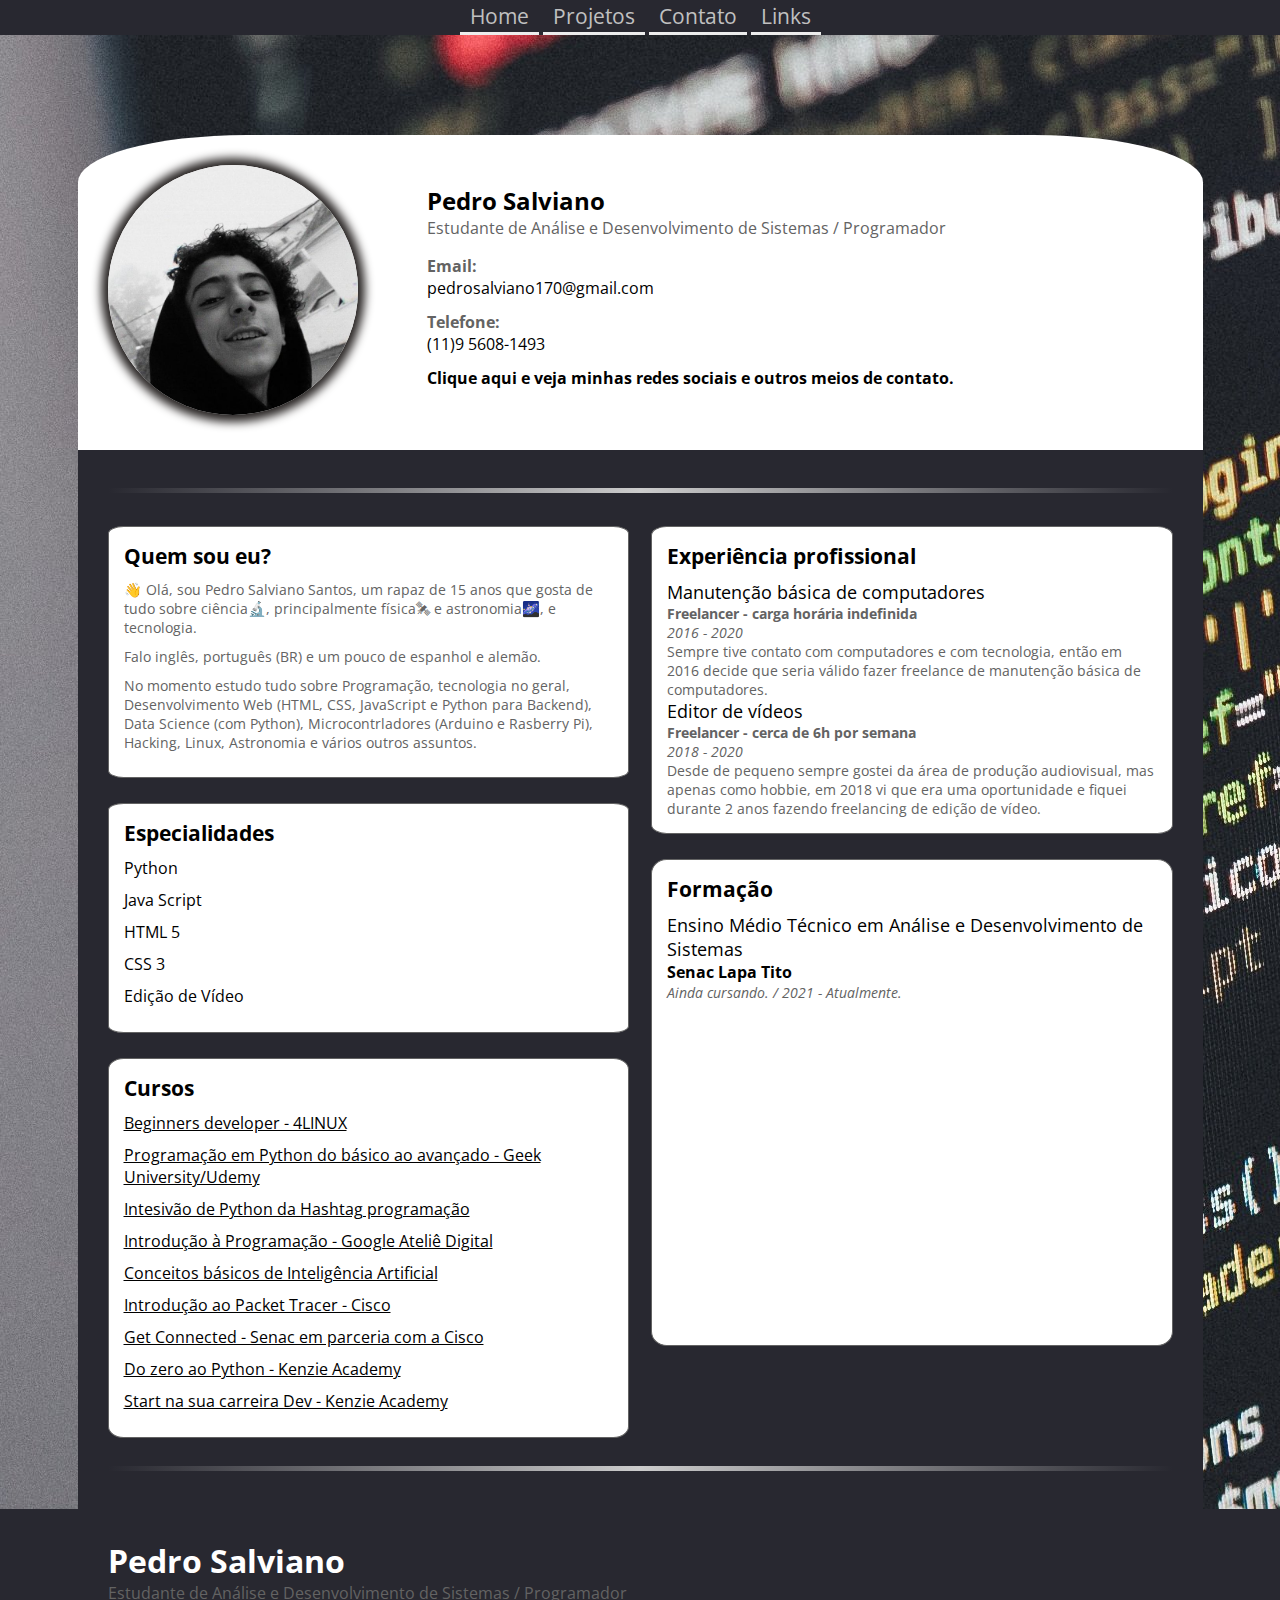
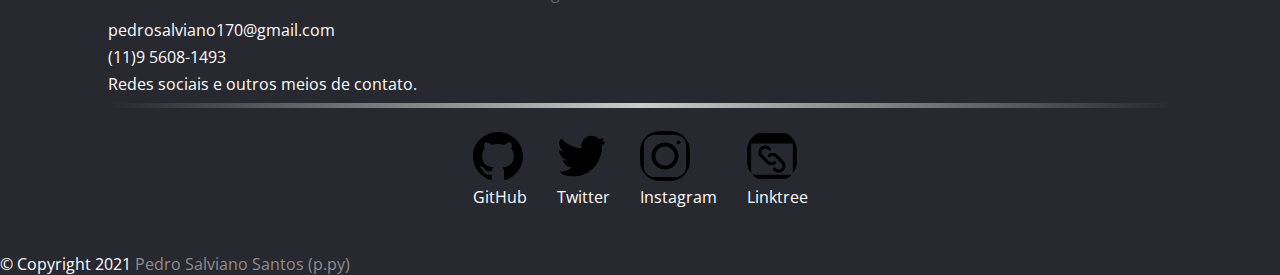
<file: index.html>
<!DOCTYPE html>
<!-- Setting up the basics -->
<html lang="pt-br">
    <head>
        <link rel="preconnect" href="https://fonts.gstatic.com">
        <link href="https://fonts.googleapis.com/css2?family=Open+Sans:ital,wght@0,300;0,400;0,600;0,700;0,800;1,300;1,400;1,600;1,700;1,800&display=swap" rel="stylesheet">
        <meta charset="UTF-8">
        <meta http-equiv="X-UA-Compatible" content="IE=edge">
        <meta name="viewport" content="width=device-width, initial-scale=1.0">
        <title>Pedro Salviano - Portfólio</title>
        <link rel="stylesheet" href="./css/style.css">
        <link rel="icon" type="imagem/png" href="./imgs/iconn.png" />
    </head>
    <!-- Background image for the pages (all the same)-->
    <body background="./imgs/background2.jpg">
            <!-- Menu of navigation -->
            <nav class="menu">
                <ul>
                    <li><a href="home.html">Home</a></li> <!-- Link to the home page-->
                    <li><a href="projetos.html">Projetos</a></li> <!-- Link to the projects page -->
                    <li><a href="contato.html">Contato</a></li> <!-- Link to the contact page -->
                    <li><a href="links.html">Links</a></li> <!-- Link to the links page -->
                </ul>
            </nav>
            <header>
                <div class="container">
                    <!--My photo -->
                    <div class="linha">
                            <div class="coluna coluna-esquerda">
                                <figure>
                                    <img src="./imgs/foto_perfil.jpg" alt="Foto de perfil - Pedro Salviano">
                                    <figcaption class="hidden">Foto de Perfil - Pedro Salviano</figcaption>
                                </figure>
                            </div>

                            <!-- Basic description -->
                            <div class="coluna coluna-direita">
                                <h1 class="nome-header">Pedro Salviano</h1> 
                                <p class="descrição-header">Estudante de Análise e Desenvolvimento de Sistemas / Programador</p>
                                <ul>
                                    <li><p>Email:</p><a href="mailto:pedrosalviano170@gmail.com">pedrosalviano170@gmail.com</a></li>
                                    <li><p>Telefone:</p><a href="tel:5511956081493">(11)9 5608-1493</a></li>
                                    <li class="meios-de-contato"><p><a href="https://linktr.ee/p.py">Clique aqui e veja minhas redes sociais e outros meios de contato.</a></p></li>
                                </ul>
                            </div>
                        </div>
                </div>
            </header>
            <main>
                <div class="container">
                    <hr />
                    <div class="linha">
                        <!-- Left side content  -->
                        <div class="coluna colunca-esquerda">
                            <!-- Section about me -->
                            <section>
                                <ul>
                                    <h2>Quem sou eu?</h2>
                                    <li><p>👋 Olá, sou Pedro Salviano Santos, um rapaz de 15 anos que gosta de tudo sobre ciência🔬, principalmente física🛰 e astronomia🌌, e tecnologia. </p></li>
                                    <li><p>Falo inglês, português (BR) e um pouco de espanhol e alemão. </p></li>
                                    <li><p>No momento estudo tudo sobre Programação, tecnologia no geral, Desenvolvimento Web (HTML, CSS, JavaScript e Python para Backend), Data Science (com Python), Microcontrladores (Arduino e Rasberry Pi), Hacking, Linux, Astronomia e vários outros assuntos.</p></li>
                                </ul>
                            </section>

                            <!-- Section with the knowledge-->
                            <section>
                                <h2>Especialidades</h2>
                                <ul>
                                    <li>Python</li>
                                    <li>Java Script</li>
                                    <li>HTML 5</li>
                                    <li>CSS 3</li>
                                    <li>Edição de Vídeo</li>
                                </ul>
                            </section>

                            <!-- My courses -->
                            <section>
                                <h2>Cursos</h2>
                                <ul class="cursos">
                                    <li><a href="https://4linux.com.br/cursos/treinamento/beginners-developer/">Beginners developer - 4LINUX</a></li>
                                    <li><a href="https://www.udemy.com/course/curso-de-programacao-em-python-do-basico-ao-avancado">Programação em Python do básico ao avançado - Geek University/Udemy</a></li>
                                    <li><a href="https://www.youtube.com/channel/UCafFexaRoRylOKdzGBU6Pgg">Intesivão de Python da Hashtag programação</a></li>
                                    <li><a href="https://learndigital.withgoogle.com/ateliedigital/course/basics-code">Introdução à Programação - Google Ateliê Digital</a></li>
                                    <li><a href="https://learndigital.withgoogle.com/ateliedigital/course/machine-learning-basics">Conceitos básicos de Inteligência Artificial</a></li>
                                    <li><a href="https://www.netacad.com/courses/packet-tracer/introduction-packet-tracer">Introdução ao Packet Tracer - Cisco</a></li>
                                    <li><a href="https://www.netacad.com/portal/web/self-enroll/m/course-682">Get Connected - Senac em parceria com a Cisco</a></li>
                                    <li><a href="https://s3.us-west-2.amazonaws.com/secure.notion-static.com/870ea482-4646-44a9-88a8-aa8f740e4afd/Certificado_Semana_0_ao_Python_-_Pedro_Salviano_Santos.pdf?X-Amz-Algorithm=AWS4-HMAC-SHA256&X-Amz-Credential=AKIAT73L2G45O3KS52Y5%2F20210323%2Fus-west-2%2Fs3%2Faws4_request&X-Amz-Date=20210323T023033Z&X-Amz-Expires=86400&X-Amz-Signature=ed3487c4a697b2f9629abb399646152264998e663632a3a1940acef581cd54ef&X-Amz-SignedHeaders=host&response-content-disposition=filename%20%3D%22Certificado%2520Semana%25200%2520ao%2520Python%2520-%2520Pedro%2520Salviano%2520Santos.pdf%22">Do zero ao Python - Kenzie Academy</a></li>
                                    <li><a href="https://www.youtube.com/watch?v=gLvae3ubuNU">Start na sua carreira Dev - Kenzie Academy</a></li>
                                </ul>
                            </section>
                        </div>

                        <!-- Right side content-->
                        <div class="coluna coluna-direita">
                            <!-- Professionla experiences -->
                            <section>
                                <h2>Experiência profissional</h2>
                                <h3>Manutenção básica de computadores</h3>
                                <p><strong>Freelancer - carga horária indefinida</strong></p>
                                <p><em>2016 - 2020</em></p>
                                <p>Sempre tive contato com computadores e com tecnologia, então em 2016 decide que seria válido fazer freelance de manutenção básica de computadores.</p>
                                <h3>Editor de vídeos</h3>
                                <p><strong>Freelancer - cerca de 6h por semana</strong></p>
                                <p><em>2018 - 2020</em></p>
                                <p>Desde de pequeno sempre gostei da área de produção audiovisual, mas apenas como hobbie, em 2018 vi que era uma oportunidade e fiquei durante 2 anos fazendo freelancing de edição de vídeo.</p>
                            </section>

                            <!-- Formation -->
                            <section class="formação">
                                <h2>Formação</h2>
                                <h3>Ensino Médio Técnico em Análise e Desenvolvimento de Sistemas</h3>
                                <strong>Senac Lapa Tito</strong>
                                <p><em>Ainda cursando. / 2021 - Atualmente.</em></p>
                            </section>
                        </div>
                    </div>
                    <hr class="divisor-main-footer" />
                </div>
            </main>

            <!-- The footer content -->
            <footer>
                <div class="container">
                    <nav>
                        <!-- Contact info -->
                        <div class="info-contato">
                            <h1>Pedro Salviano</h1> 
                            <p>Estudante de Análise e Desenvolvimento de Sistemas / Programador</p>
                            <ul>
                                <li><a href="mailto:pedrosalviano170@gmail.com">pedrosalviano170@gmail.com</a></li>
                                <li><a href="tel:5511956081493">(11)9 5608-1493</a></li>
                                <li><a href="https://linktr.ee/p.py">Redes sociais e outros meios de contato.</a></li>
                            </ul>
                        </div> 
                    </nav>
                    <hr />
                    <!-- Another navigation menu, but this time for my social-medias -->
                    <nav>
                        <ul class="redes-sociais">
                            <li>
                                <a href="https://github.com/P-py">
                                <img src="./imgs/github.svg" alt="">
                                <p>GitHub</p>
                                </a>
                            </li>
                            <li>
                                <a href="https://twitter.com/curliy1">
                                <img src="./imgs/twitter.svg" alt="">
                                <p>Twitter</p>
                                </a>
                            </li>
                            <li>
                                <a href="https://www.instagram.com/__pedrossantos/">
                                <img src="./imgs/instagram.svg" alt="">
                                <p>Instagram</p>
                                </a>
                            </li>
                            <li>
                                <a href="https://linktr.ee/p.py">
                                <img src="./imgs/link-da-web.svg" alt="">
                                <p>Linktree</p>
                                </a>
                            </li>
                        </ul>
                    </nav>
                </div>
                <!-- Copyright tag -->
                <div class="copyright">&copy; Copyright 2021 <a href="./index.html"> Pedro Salviano Santos (p.py) </a></div>
            </footer>
    </body>
</html>
</file>
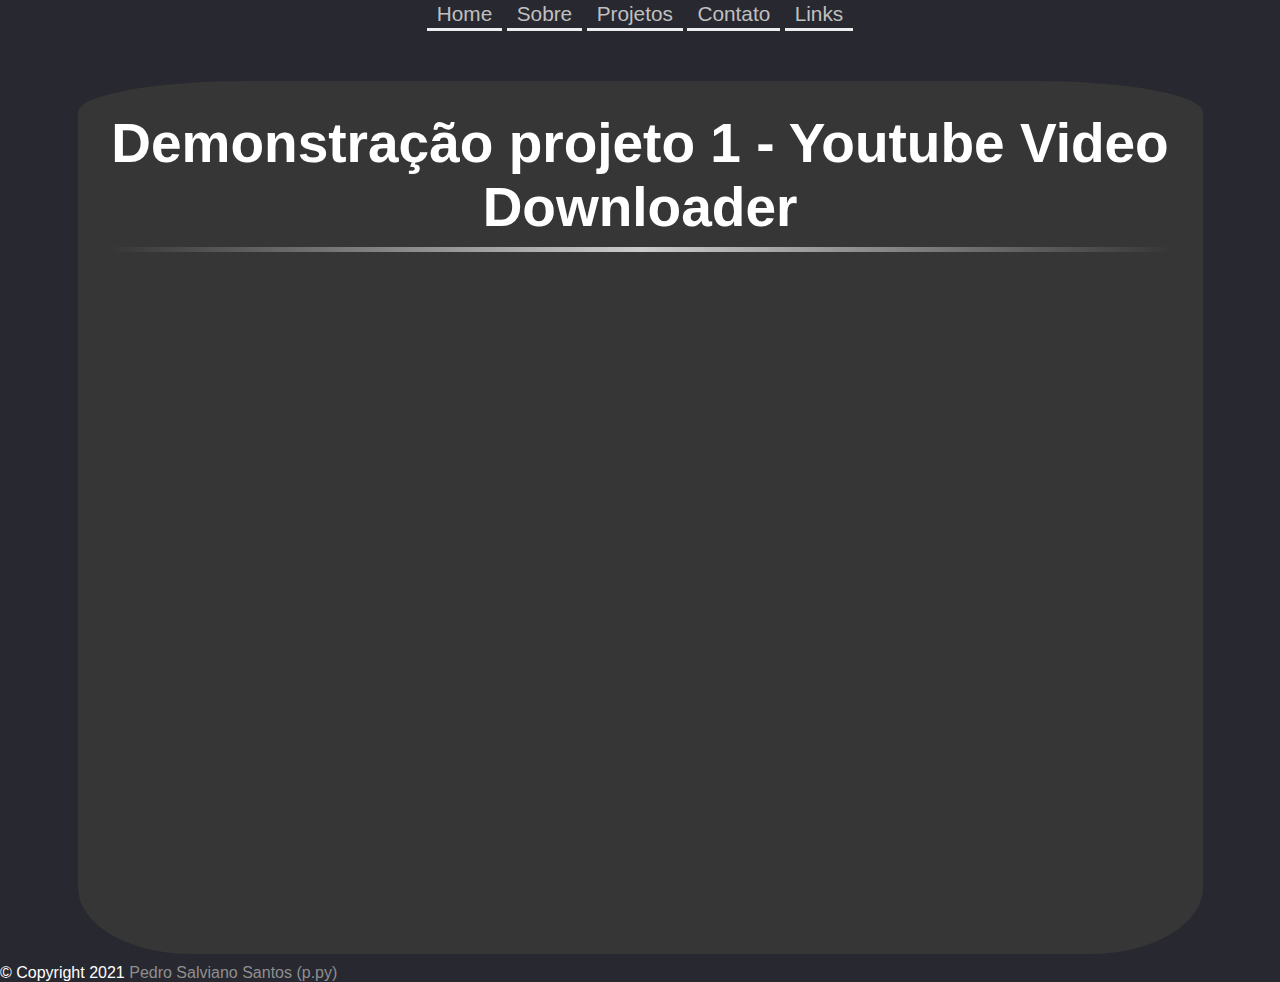
<file: demo1.html>
<!DOCTYPE html>
<html lang="en">
<head>
    <link rel="preconnect" href="https://fonts.gstatic.com">
    <link href="https://fonts.googleapis.com/css2?family=Open+Sans:ital,wght@0,300;0,400;0,600;0,700;0,800;1,300;1,400;1,600;1,700;1,800&display=swap" rel="stylesheet">
    <meta charset="UTF-8">
    <meta http-equiv="X-UA-Compatible" content="IE=edge">
    <meta name="viewport" content="width=device-width, initial-scale=1.0">
    <title>Pedro Salviano - Portfólio</title>
    <link rel="stylesheet" href="./css/demos/demosstyle.css">
    <link rel="icon" type="imagem/png" href="./imgs/iconn.png" />
</head>
<body>
    <main>
        <nav class="menu">
            <ul>
                <li><a href="home.html">Home</a></li>
                <li><a href="index.html">Sobre</a></li>
                <li><a href="projetos.html">Projetos</a></li>
                <li><a href="contato.html">Contato</a></li>
                <li><a href="links.html">Links</a></li>
            </ul>
        </nav>
        <header>
            <div class="container">
                <h1>Demonstração projeto 1 - Youtube Video Downloader</h1>
                <hr />
            </div>
        </header>
        <div class="container-conteudo">
            <iframe src="https://www.youtube.com/embed/VKIvQtHDRe8" title="YouTube video player" frameborder="0" allow="accelerometer; autoplay; clipboard-write; encrypted-media; gyroscope; picture-in-picture" allowfullscreen></iframe>
        </div>
    </main>
    <footer>
        <div class="copyright">&copy; Copyright 2021 <a href="./index.html"> Pedro Salviano Santos (p.py) </a></div>
    </footer>
</body>
</html>
</file>
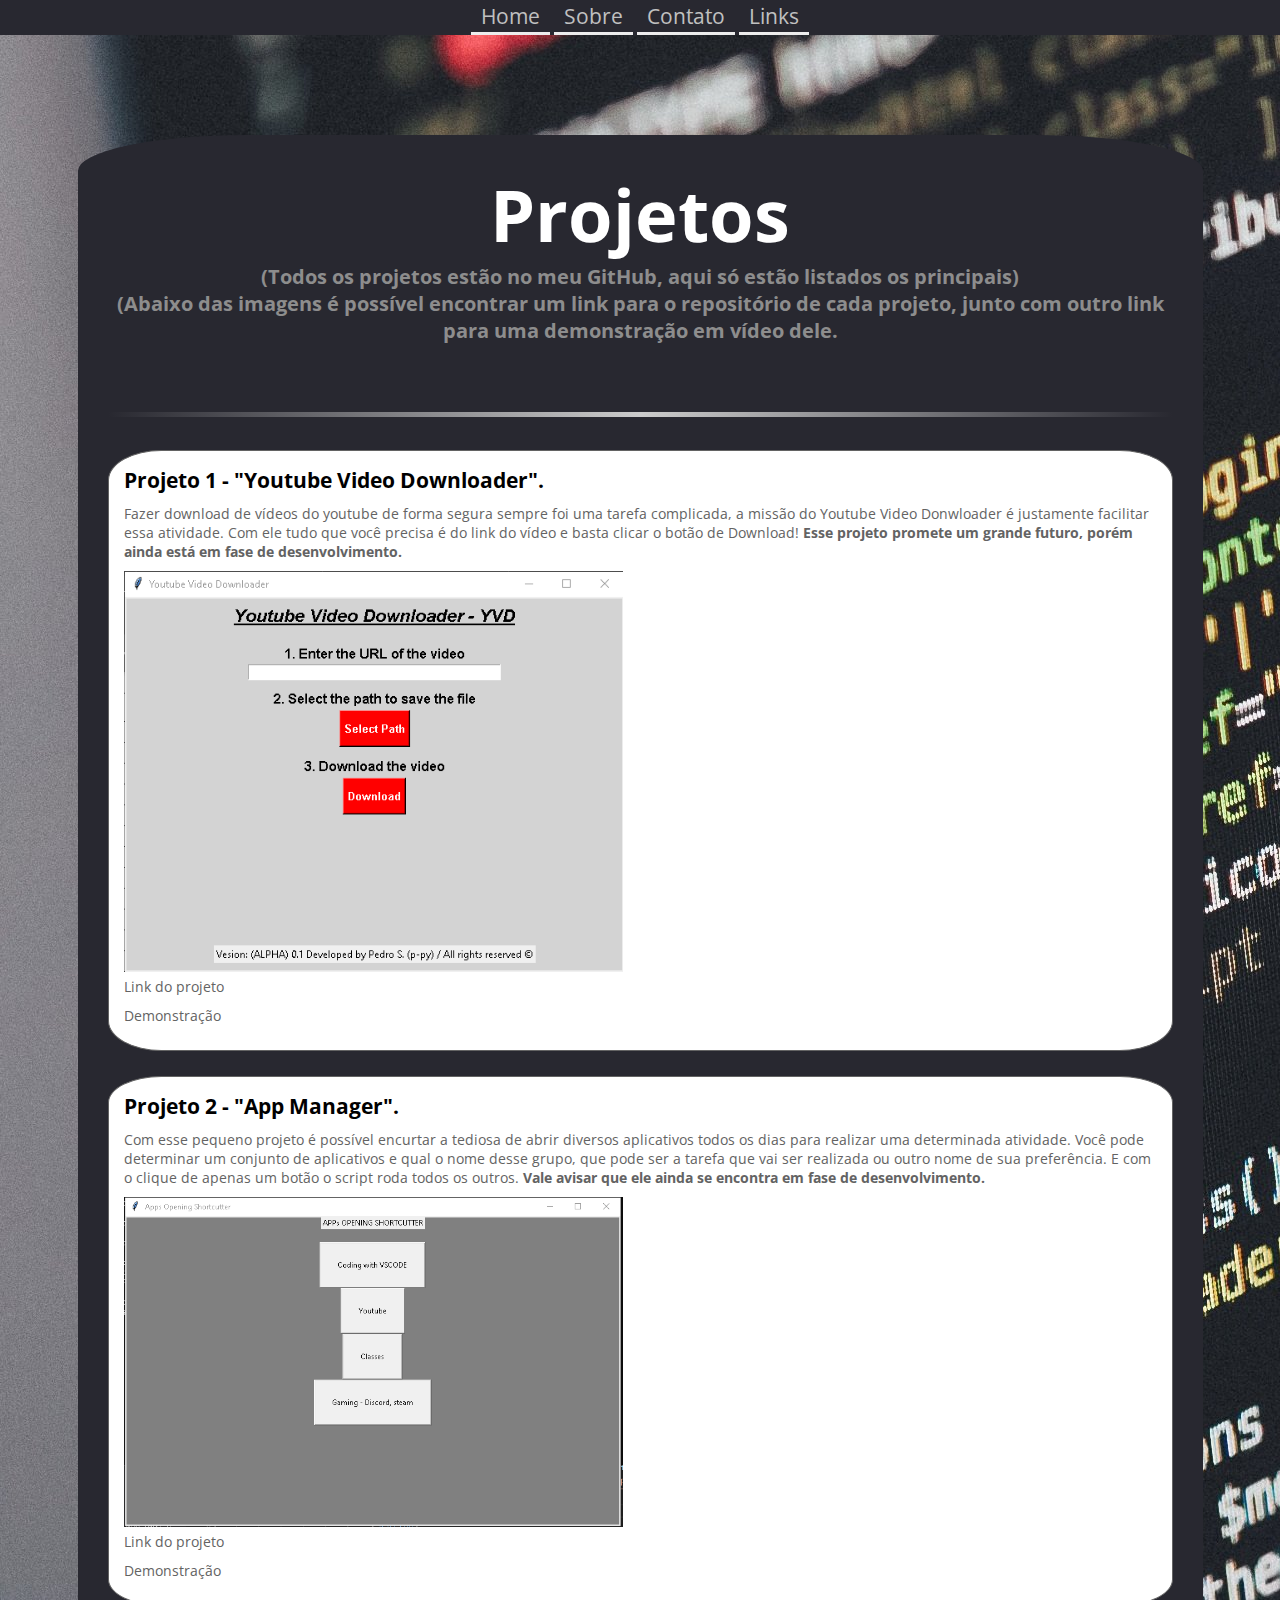
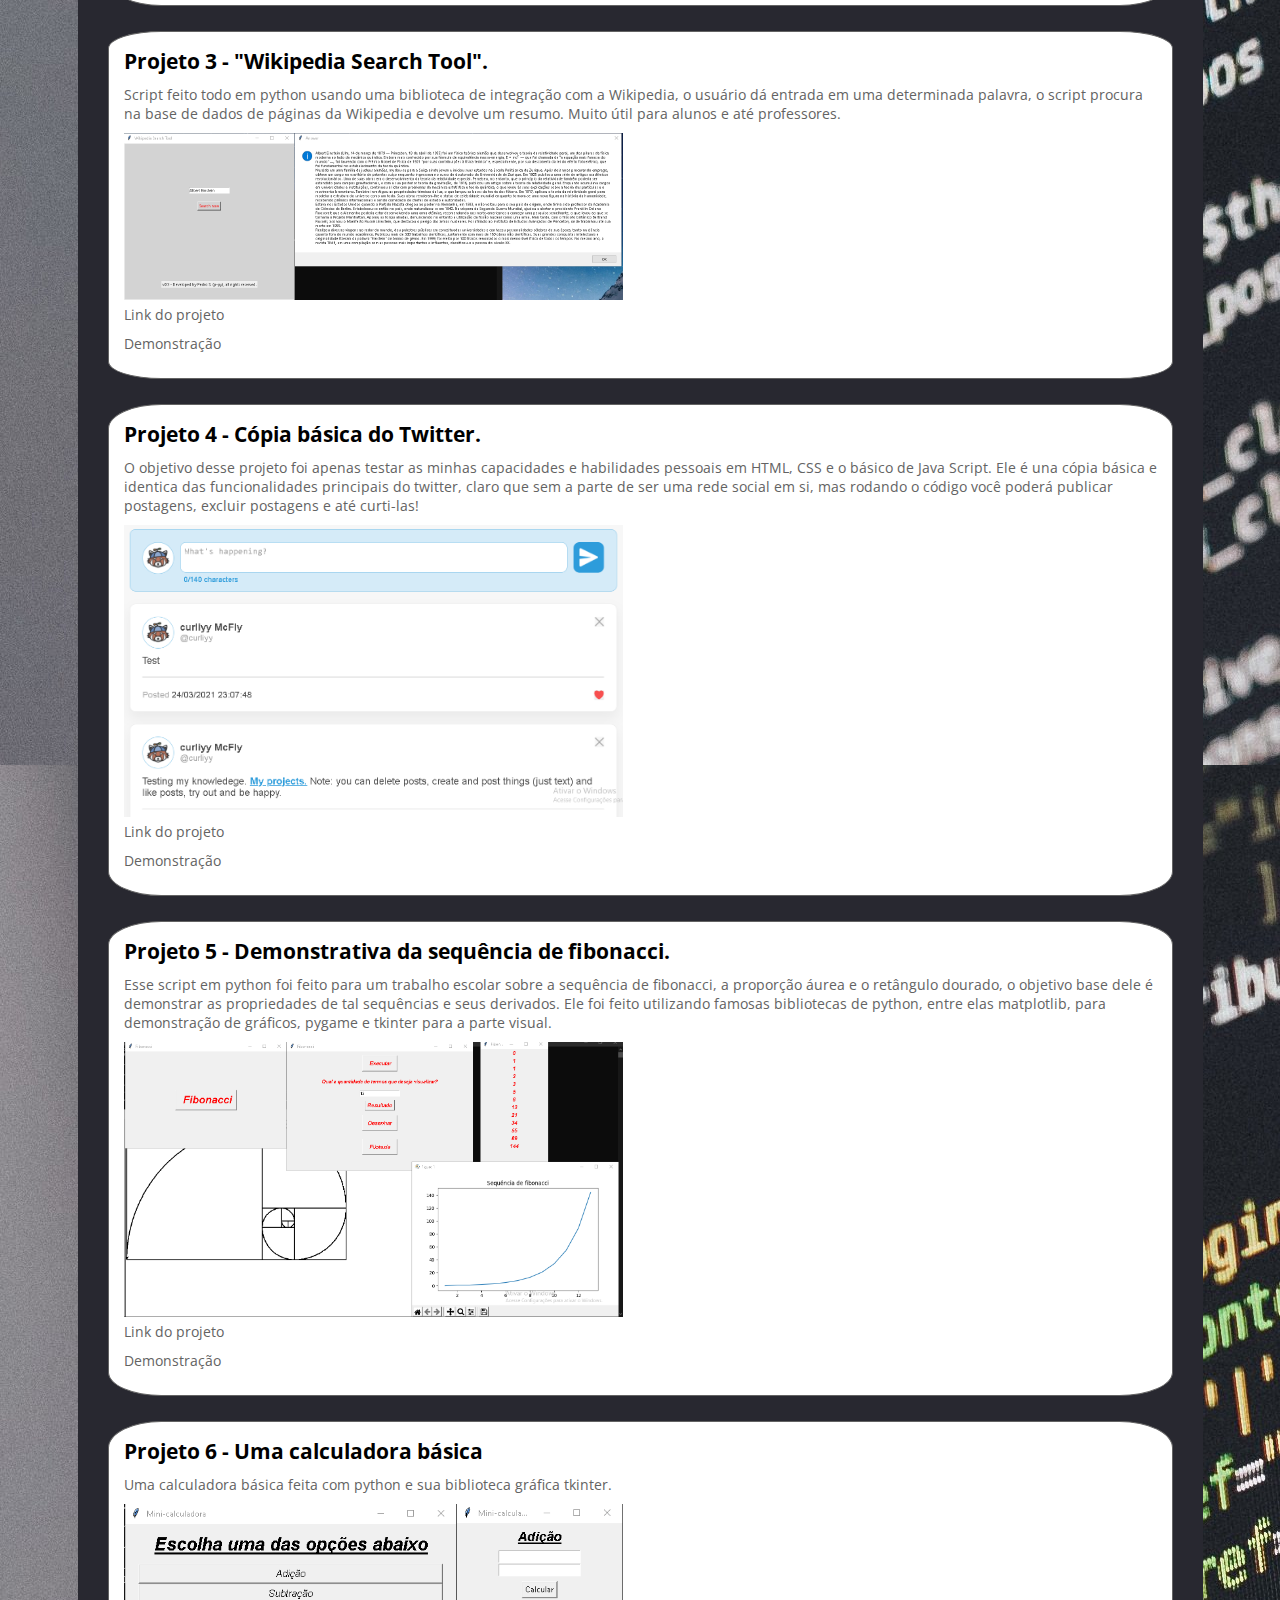
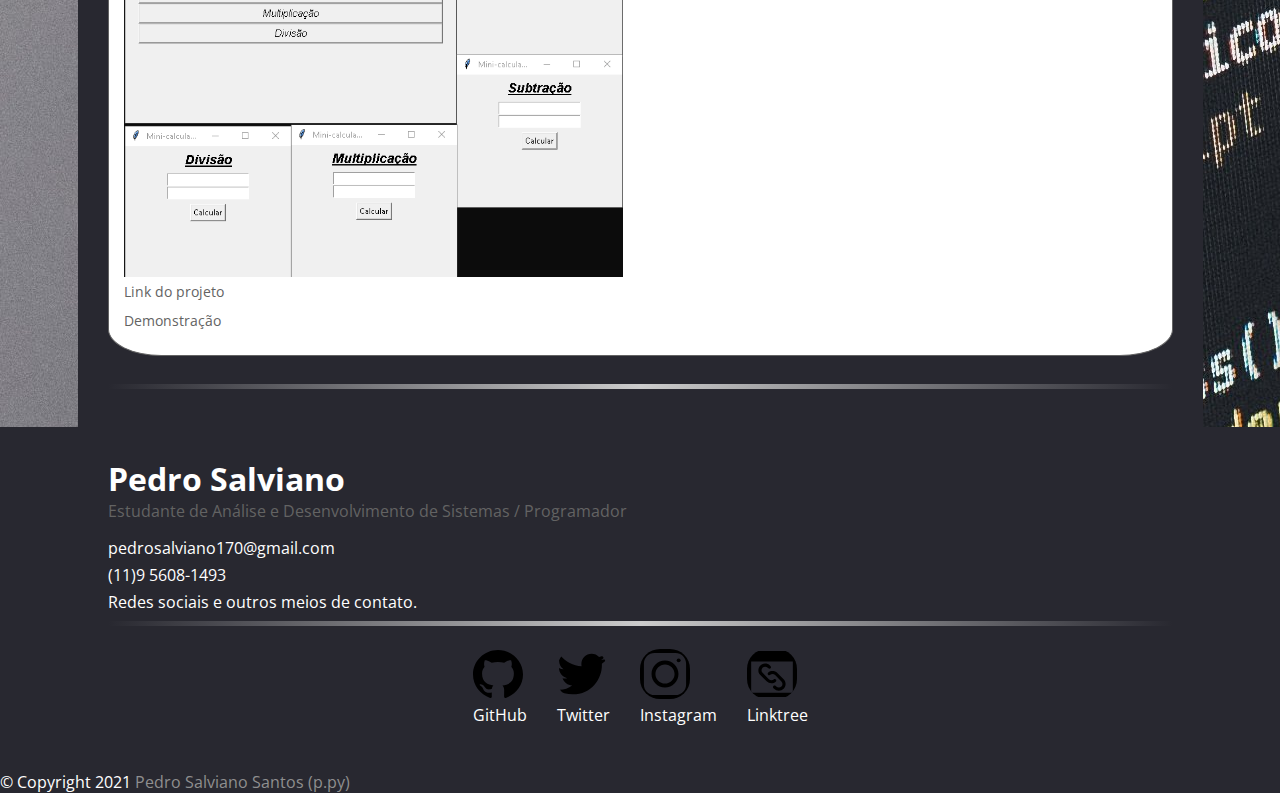
<file: projetos.html>
<!DOCTYPE html>
<html lang="pt-br">
    <head>
        <link rel="preconnect" href="https://fonts.gstatic.com">
        <link href="https://fonts.googleapis.com/css2?family=Open+Sans:ital,wght@0,300;0,400;0,600;0,700;0,800;1,300;1,400;1,600;1,700;1,800&display=swap" rel="stylesheet">
        <meta charset="UTF-8">
        <meta http-equiv="X-UA-Compatible" content="IE=edge">
        <meta name="viewport" content="width=device-width, initial-scale=1.0">
        <title>Pedro Salviano - Portfólio</title>
        <link rel="stylesheet" href="./css/projetosstyle.css">
        <link rel="icon" type="imagem/png" href="./imgs/iconn.png" />
    </head>
    <body background="./imgs/background2.jpg">
        <!-- Cabeçalho com todas as infos-->
        <nav class="menu">
            <ul>
                <li><a href="home.html">Home</a></li>
                <li><a href="index.html">Sobre</a></li>
                <li><a href="contato.html">Contato</a></li>
                <li><a href="links.html">Links</a></li>
            </ul>
        </nav>
        <header>
            <div class="container">
            <!-- Foto de perfil -->
                <h1>Projetos</h1>
                <h2>(Todos os projetos estão no meu GitHub, aqui só estão listados os principais)</h2>
                <h2>(Abaixo das imagens é possível encontrar um link para o repositório de cada projeto, junto com outro link para uma demonstração em vídeo dele.</h2>
            </div>
        </header>
        <main>
            <div class="container">
                <hr />
                <div class="linha">
                    <!-- Conteúdo do lado esquerdo -->
                    <div class="conteudo">
                        <section>
                            <h2>Projeto 1 - "Youtube Video Downloader".</h2>
                            <p>Fazer download de vídeos do youtube de forma segura sempre foi uma tarefa complicada, a missão do Youtube Video Donwloader é justamente facilitar essa atividade. Com ele tudo que você precisa é do link do vídeo e basta clicar o botão de Download! <strong>Esse projeto promete um grande futuro, porém ainda está em fase de desenvolvimento.</strong> </p>
                            <img src="./imgs/youtubeVDexample.png" alt="">
                            <p><a href="https://github.com/P-py/Youtube-Video-Downloader">Link do projeto</a></p>
                            <p><a href="./demo1.html">Demonstração</a></p>
                        </section>
                        <section>
                            <h2>Projeto 2 - "App Manager".</h2>
                            <p>Com esse pequeno projeto é possível encurtar a tediosa de abrir diversos aplicativos todos os dias para realizar uma determinada atividade. Você pode determinar um conjunto de aplicativos e qual o nome desse grupo, que pode ser a tarefa que vai ser realizada ou outro nome de sua preferência. E com o clique de apenas um botão o script roda todos os outros. <strong>Vale avisar que ele ainda se encontra em fase de desenvolvimento.</strong></p>
                            <img src="./imgs/apps-managerExample.png" alt="">
                            <p><a href="https://github.com/P-py/AppsManager">Link do projeto</a></p>
                            <p><a href="./demo2.html">Demonstração</a></p>
                        </section>

                        <section>
                            <h2>Projeto 3 - "Wikipedia Search Tool".</h2>
                            <p>Script feito todo em python usando uma biblioteca de integração com a Wikipedia, o usuário dá entrada em uma determinada palavra, o script procura na base de dados de páginas da Wikipedia e devolve um resumo. Muito útil para alunos e até professores.</p>
                            <img src="./imgs/wikipediaSTExample.png" alt="">
                            <p><a href="https://github.com/P-py/Wikipedia-Search-Tool">Link do projeto</a></p>
                            <p><a href="./demo3.html">Demonstração</a></p>
                        </section>

                        <section>
                            <h2>Projeto 4 - Cópia básica do Twitter.</h2>
                            <p>O objetivo desse projeto foi apenas testar as minhas capacidades e habilidades pessoais em HTML, CSS e o básico de Java Script. Ele é una cópia básica e identica das funcionalidades principais do twitter, claro que sem a parte de ser uma rede social em si, mas rodando o código você poderá publicar postagens, excluir postagens e até curti-las!</p>
                            <img src="./imgs/twitter-copyExample.png" alt="">
                            <p><a href="https://github.com/P-py/TwitterCopy">Link do projeto</a></p>
                            <p><a href="./demo4.html">Demonstração</a></p>
                        </section>

                        <section>
                            <h2>Projeto 5 - Demonstrativa da sequência de fibonacci.</h2>
                            <p>Esse script em python foi feito para um trabalho escolar sobre a sequência de fibonacci, a proporção áurea e o retângulo dourado, o objetivo base dele é demonstrar as propriedades de tal sequências e seus derivados. Ele foi feito utilizando famosas bibliotecas de python, entre elas matplotlib, para demonstração de gráficos, pygame e tkinter para a parte visual. </p>
                            <img src="./imgs/fibonacciExample.png" alt="">
                            <p><a href="https://github.com/P-py/-PT-BR-Fibonacci">Link do projeto</a></p>
                            <p><a href="./demo5.html">Demonstração</a></p>
                        </section>

                        <section>
                            <h2>Projeto 6 - Uma calculadora básica </h2>
                            <p>Uma calculadora básica feita com python e sua biblioteca gráfica tkinter.</p>
                            <img src="./imgs/calculatorExample.png" alt="">
                            <p><a href="https://github.com/P-py/BasicCalculator">Link do projeto</a></p>
                            <p><a href="./demo6.html">Demonstração</a></p>
                        </section>

                    </div>
                </div>
                <hr class="divisor-main-footer" />
            </div>
        </main>

        <!-- Rodapé -->
        <footer>
            <div class="container">
                <nav>
                    <div class="info-contato">
                        <h1>Pedro Salviano</h1> 
                        <p>Estudante de Análise e Desenvolvimento de Sistemas / Programador</p>
                        <ul>
                            <li><a href="mailto:pedrosalviano170@gmail.com">pedrosalviano170@gmail.com</a></li>
                            <li><a href="tel:5511956081493">(11)9 5608-1493</a></li>
                            <li><a href="https://linktr.ee/p.py">Redes sociais e outros meios de contato.</a></li>
                        </ul>
                    </div> 
                </nav>
                <hr />
                <nav>
                    <ul class="redes-sociais">
                        <li>
                            <a href="https://github.com/P-py">
                            <img src="./imgs/github.svg" alt="">
                            <p>GitHub</p>
                            </a>
                        </li>
                        <li>
                            <a href="https://twitter.com/curliy1">
                            <img src="./imgs/twitter.svg" alt="">
                            <p>Twitter</p>
                            </a>
                        </li>
                        <li>
                            <a href="https://www.instagram.com/__pedrossantos/">
                            <img src="./imgs/instagram.svg" alt="">
                            <p>Instagram</p>
                            </a>
                        </li>
                        <li>
                            <a href="https://linktr.ee/p.py">
                            <img src="./imgs/link-da-web.svg" alt="">
                            <p>Linktree</p>
                            </a>
                        </li>
                    </ul>
                </nav>
            </div>
            <div class="copyright">&copy; Copyright 2021 <a href="./index.html"> Pedro Salviano Santos (p.py) </a></div>
        </footer>
    </body>
</html>
</file>
<file: css/style.css>
/*
ESTRUTURA
--------------------------------------------
Variaveis
Estilos gerais
Body
Header
Footer
Página inicial
Extras
@Media/links
font-family: 'Open Sans', sans-serif;
*/

/* Estilos gerais */

:root {
    --cor-fundo-primária: #282830;
}
html, body, figure, img, div, input, textarea, p, h1, h2, h3, h4, h5, h6, ul, li, a, main{
    margin: 0;
    padding: 0;
    box-sizing: border-box;
    list-style: none;
    text-decoration: none;
}

.info-contato p {
    margin: 0 0 15px 0;
}

.info-contato ul li {
    margin: 0 0 5px 0;
}
.menu {
    background-color:#282830;
    display: flex;
    justify-content: center;
}
.menu ul {
    padding: 0;
    margin: 0px;
    background-color: #282830;
    list-style: none;
}
.menu ul li {
    display: inline;
}
.menu ul li a {
    padding: 2px 10px;
    display: inline-block;

    background-color: #282830;
    color: rgb(192, 192, 192);
    text-decoration: none;
    border-bottom: 3px solid #EDEDED;
    font-size: 1.3rem;
    transition: .3s;
}
.menu ul li a:hover {
    background-color: #d6d6d6;
    color: #6d6d6d;
    border-bottom: 3px solid #e92d2d;
    -webkit-animation: fadein 1.5s; /* Safari, Chrome and Opera > 12.1 */
       -moz-animation: fadein 1.5s; /* Firefox < 16 */
        -ms-animation: fadein 1.5s; /* Internet Explorer */
         -o-animation: fadein 1.5s; /* Opera < 12.1 */
            animation: fadein 1.5s;
    transform: scale(1.15);
}
@keyframes fadein {
    from { opacity: 0; }
    to   { opacity: 1; }
}

@-moz-keyframes fadein {
    from { opacity: 0; }
    to   { opacity: 1; }
}

@-webkit-keyframes fadein {
    from { opacity: 0; }
    to   { opacity: 1; }
}

@-ms-keyframes fadein {
    from { opacity: 0; }
    to   { opacity: 1; }
}

@-o-keyframes fadein {
    from { opacity: 0; }
    to   { opacity: 1; }
}

.cursos a {
    color: black;
    text-decoration: underline;
}
.container {
    width: 100%;
    max-width: 1125px;
    /* Define uma margem de 0 pra cima e baixo e automático para os lados */
    /* Deixando centralizado */
    margin: 0 auto;
    padding: 30px;
}

.container hr {
    border: 0;
    height: 5px;
    background-image: linear-gradient(to right, transparent, #CCC, transparent)
}
header .container {
    border-top-left-radius: 15%;
    border-top-right-radius: 15%;
}
main .container {
    /* background-image: linear-gradient(45deg, #a09f9f, #636363); */
    background-color: #282830;
}
.hidden {
    display: none;
}

.coluna {
    flex-basis: 49%;
}

/* Body */
body {
    font-family: 'Open Sans', sans-serif;
}
/* Header */
header {
    /* background-image: linear-gradient(45deg, #a09f9f, #636363); */
    background-color: transparent;
    padding-top: 100px;
}
header .container {
    background-color: #fff;
}
header .linha {
    align-items: center;
}
header .coluna-esquerda {
    flex-basis: 30%;
}
header .coluna-direita {
    flex-basis: 70%;
}
header .coluna-direita ul li p {
    font-weight: 700;
}
header .coluna img {
    max-width: 100%;
    border-radius: 100%;
    box-shadow: 0 0 10px 7px #292524;
}
header .coluna h1 {
    font-size: 1.5rem;
}
header .nome-header {
    text-align: center;
}
header .descrição-header {
    text-align: center;
}
header .coluna p {
    font-size: 1rem;
    color: #636363;
}
header .coluna ul {
    margin: 16px 0 0;
}
header .coluna ul li {
    margin: 0 0 12px;
}
header .coluna ul li a {
    font-size: 1rem;
    color: black;
}

/* Divisor main-footer */
main .divisor-main-footer {
    border: 0;
    height: 5px;
    background-image: linear-gradient(to right, transparent, #CCC, transparent)
}

/* Footer */
footer {
    /* background-image: linear-gradient(45deg, #a09f9f, #636363); */
    background-color: #282830;
}
footer hr {
    border: 0;
    height: 5px;
    background-image: linear-gradient(to right, transparent, #CCC, transparent)
}
footer nav h1 {
    color: #fff;
}
footer nav p {
    color: #636363;
}
footer nav ul li p {
    color: white;
}
footer nav ul li a {
    color: #fff;
}
footer nav .redes-sociais li {
    display: inline-block;
    padding: 15px;
}
footer nav .redes-sociais li a img {
    max-width: 50px;
    position: relative;
    border-radius: 40%;
    transition: .3s;
}
footer nav .redes-sociais li a img:hover {
    /*top:-5px;*/
    /*box-shadow: 0 0 10px 5px #666;*/
    transform: scale(1.4) translateY(-5px);
}
.copyright {
    color: #fff;
}
.copyright a {
    color: rgb(143, 143, 143);
}
.redes-sociais {
    display: flex;
    justify-content: center;
}
/* Página inicial */
main .coluna section {
    border: 1px solid  #636363;
    margin: 0 0 20px;
    padding: 15px;
    background-color: white;
    border-radius: 3%;
    margin-top: 25px;
}
main .formação {
    min-height: 455px;
}
main .coluna section h2 {
    font-size: 1.3rem;
    margin: 0 0 10px;
}
main .coluna section p {
    color:  #636363;
    font-size: 0.9rem;
}
main .coluna section ul li {
    margin: 0 0 10px;
}
main .coluna section h3 {
    font-size: 1.1rem;
    font-weight: 400;
}
main .coluna section ul li strong {
    font-size: 0.9rem;
    font-weight: 300;
}

/* Links */

/* @MEDIA */

@media only screen and (min-width: 768px ) {
    .linha {
        display: flex;
        flex-wrap: wrap;
        align-items: flex-start;
        justify-content: space-between;
    }
    header .coluna img {
        max-width: 250px;
    }
    header .nome-header {
        text-align: left;
    }
    header .descrição-header {
        text-align: left;
    }
}
</file>
<file: css/demos/demosstyle.css>
html, body, figure, img, div, input, textarea, p, h1, h2, h3, h4, h5, h6, ul, li, a, main{
    margin: 0;
    padding: 0;
    box-sizing: border-box;
    list-style: none;
    text-decoration: none;
    font-family: 'Open-sans', sans-serif;
}

body {
    background-color: #282830;
}
hr {
    border: 0;
    height: 5px;
    background-image: linear-gradient(to right, transparent, #CCC, transparent)
}
.container {
    background-color: #363636;
    width: 100%;
    max-width: 1125px;
    margin: 0 auto;
    padding: 30px;
}
.container-conteudo {
    background-color: #363636;
    width: 100%;
    max-width: 1125px;
    margin: 0 auto;
    padding: 30px;
    border-bottom-left-radius: 10%;
    border-bottom-right-radius: 10%;
}
.container-conteudo iframe {
    width: 100%;
    height: 600px;
}
header {
    margin-top: 50px;
}
header .container {
    border-top-left-radius: 15%;
    border-top-right-radius: 15%;
}
header .container h1 {
    text-align: center;
    font-size: 55px;
    color: #fff;
}
.menu {
    background-color:#282830;
    display: flex;
    justify-content: center;
}
.menu ul {
    padding: 0;
    margin: 0px;
    list-style: none;
}
.menu ul li {
    display: inline;
}
.menu ul li a {
    padding: 2px 10px;
    display: inline-block;

    background-color: #282830;
    color: rgb(192, 192, 192);
    text-decoration: none;
    border-bottom: 3px solid #EDEDED;
    font-size: 1.3rem;
}
.menu ul li a:hover {
    background-color: #d6d6d6;
    color: #6d6d6d;
    border-bottom: 3px solid #e92d2d;
    -webkit-animation: fadein 1.5s; /* Safari, Chrome and Opera > 12.1 */
       -moz-animation: fadein 1.5s; /* Firefox < 16 */
        -ms-animation: fadein 1.5s; /* Internet Explorer */
         -o-animation: fadein 1.5s; /* Opera < 12.1 */
            animation: fadein 1.5s;
}
@keyframes fadein {
    from { opacity: 0; }
    to   { opacity: 1; }
}

@-moz-keyframes fadein {
    from { opacity: 0; }
    to   { opacity: 1; }
}

@-webkit-keyframes fadein {
    from { opacity: 0; }
    to   { opacity: 1; }
}

@-ms-keyframes fadein {
    from { opacity: 0; }
    to   { opacity: 1; }
}

@-o-keyframes fadein {
    from { opacity: 0; }
    to   { opacity: 1; }
}

footer {
    max-width: 100%;
    margin-top: 10px;
}
.copyright {
    color: #fff;
}
.copyright a {
    color: rgb(143, 143, 143);
}
</file>
<file: css/projetosstyle.css>
/*
ESTRUTURA
--------------------------------------------
Variaveis
Estilos gerais
Body
Header
Footer
Página inicial
Extras
@Media/links
font-family: 'Open Sans', sans-serif;
*/

/* Estilos gerais */
html, body, figure, img, div, input, textarea, p, h1, h2, h3, h4, h5, h6, ul, li, a, main{
    margin: 0;
    padding: 0;
    box-sizing: border-box;
    list-style: none;
    text-decoration: none;
}
.menu {
    display: flex;
    background-color: #282830;
    justify-content: center;
}
.menu ul {
    padding: 0;
    margin: 0px;
    background-color: #282830;
    list-style: none;
}
.menu ul li {
    display: inline;
}
.info-contato p {
    margin: 0 0 15px 0;
}

.redes-sociais {
    display: flex;
    justify-content: center;
}
.info-contato ul li {
    margin: 0 0 5px 0;
}
.menu ul li a {
    padding: 2px 10px;
    display: inline-block;

    background-color: #282830;
    color: rgb(192, 192, 192);
    text-decoration: none;
    border-bottom: 3px solid #EDEDED;
    font-size: 1.3rem;
    transition: .3s;
}
.menu ul li a:hover {
    background-color: #d6d6d6;
    color: #6d6d6d;
    border-bottom: 3px solid #e92d2d;
    -webkit-animation: fadein 2s; /* Safari, Chrome and Opera > 12.1 */
       -moz-animation: fadein 2s; /* Firefox < 16 */
        -ms-animation: fadein 2s; /* Internet Explorer */
         -o-animation: fadein 2s; /* Opera < 12.1 */
            animation: fadein 2s;
    transform: scale(1.15);
}
@keyframes fadein {
    from { opacity: 0; }
    to   { opacity: 1; }
}

@-moz-keyframes fadein {
    from { opacity: 0; }
    to   { opacity: 1; }
}

@-webkit-keyframes fadein {
    from { opacity: 0; }
    to   { opacity: 1; }
}

@-ms-keyframes fadein {
    from { opacity: 0; }
    to   { opacity: 1; }
}

@-o-keyframes fadein {
    from { opacity: 0; }
    to   { opacity: 1; }
}

.cursos a {
    color: black;
    text-decoration: underline;
}
.container {
    width: 100%;
    max-width: 1125px;
    /* Define uma margem de 0 pra cima e baixo e automático para os lados */
    /* Deixando centralizado */
    margin: 0 auto;
    padding: 30px;
}

.container hr {
    border: 0;
    height: 5px;
    background-image: linear-gradient(to right, transparent, #CCC, transparent)
}
header .container {
    border-top-left-radius: 15%;
    border-top-right-radius: 15%;
}
main .container {
    /* background-image: linear-gradient(45deg, #a09f9f, #636363); */
    background-color: #282830;
}
.hidden {
    display: none;
}

.linha {
    display: flex;
    flex-wrap: wrap;
    align-items: flex-start;
    justify-content: space-between;
}

.conteudo {
    flex-basis: 100%;
}

/* Body */
body {
    font-family: 'Open Sans', sans-serif;
}
/* Header */
header {
    /* background-image: linear-gradient(45deg, #a09f9f, #636363); */
    background-color: transparent;
    padding-top: 100px;
}
header .container {
    background-color: #282830;
}
header .container h1 {
    text-align: center;
    font-size: 72px;
    color: #fff;
}
header .container h2 {
    text-align: center;
    font-size: 20px;
    color: rgb(141, 141, 141);
}
header .linha {
    align-items: center;
}
header .coluna-esquerda {
    flex-basis: 30%;
}
header .coluna-direita {
    flex-basis: 70%;
}
header .coluna-direita ul li p {
    font-weight: 700;
}
header .coluna img {
    max-width: 250px;
    border-radius: 100%;
    box-shadow: 0 0 10px 7px #292524;
}
header .coluna h1 {
    font-size: 1.5rem;
}
header .coluna p {
    font-size: 1rem;
    color: #636363;
}
header .coluna ul {
    margin: 16px 0 0;
}
header .coluna ul li {
    margin: 0 0 12px;
}
header .coluna ul li a {
    font-size: 1rem;
    color: black;
}

/* Divisor main-footer */
main .divisor-main-footer {
    border: 0;
    height: 5px;
    background-image: linear-gradient(to right, transparent, #CCC, transparent)
}

/* Footer */
footer {
    /* background-image: linear-gradient(45deg, #a09f9f, #636363); */
    background-color: #282830;
}
footer hr {
    border: 0;
    height: 5px;
    background-image: linear-gradient(to right, transparent, #CCC, transparent)
}
footer nav h1 {
    color: #fff;
}
footer nav p {
    color: #636363;
}
footer nav ul li p {
    color: white;
}
footer nav ul li a {
    color: #fff;
}
footer nav .redes-sociais li {
    display: inline-block;
    padding: 15px;
}
footer nav .redes-sociais li a img {
    max-width: 50px;
    position: relative;
    border-radius: 40%;
    transition: .3s;
}
footer nav .redes-sociais li a img:hover {
    /* top:-5px;  */
    /* box-shadow: 0 0 10px 5px #666;  */
    transform: scale(1.4) translateY(-5px);
}
.copyright {
    color: #fff;
}
.copyright a {
    color: rgb(143, 143, 143);
}


/* Página inicial */
main .conteudo section img {
    max-width: 100%;
}
main .conteudo section {
    border: 1px solid  #636363;
    margin: 0 0 20px;
    padding: 15px;
    background-color: white;
    border-radius: 5%;
    margin-top: 25px;
}
main .conteudo section h2 {
    font-size: 1.3rem;
    margin: 0 0 10px;
}
main .conteudo section p {
    color:  #636363;
    font-size: 0.9rem;
    margin: 0 0 10px;
}
main .conteudo section p a {
    color:  #636363;
    font-size: 0.9rem;
}
main .conteudo section ul li {
    margin: 0 0 10px;
}
main .conteudo section h3 {
    font-size: 1.1rem;
    font-weight: 400;
}
main .conteudo section ul li strong {
    font-size: 0.9rem;
    font-weight: 300;
}
/* Extras */

/* Links */

/* @MEDIA */
@media only screen and (min-width:768px) {
    main .conteudo section img {
        max-width: 500px;
    }
}
</file>
